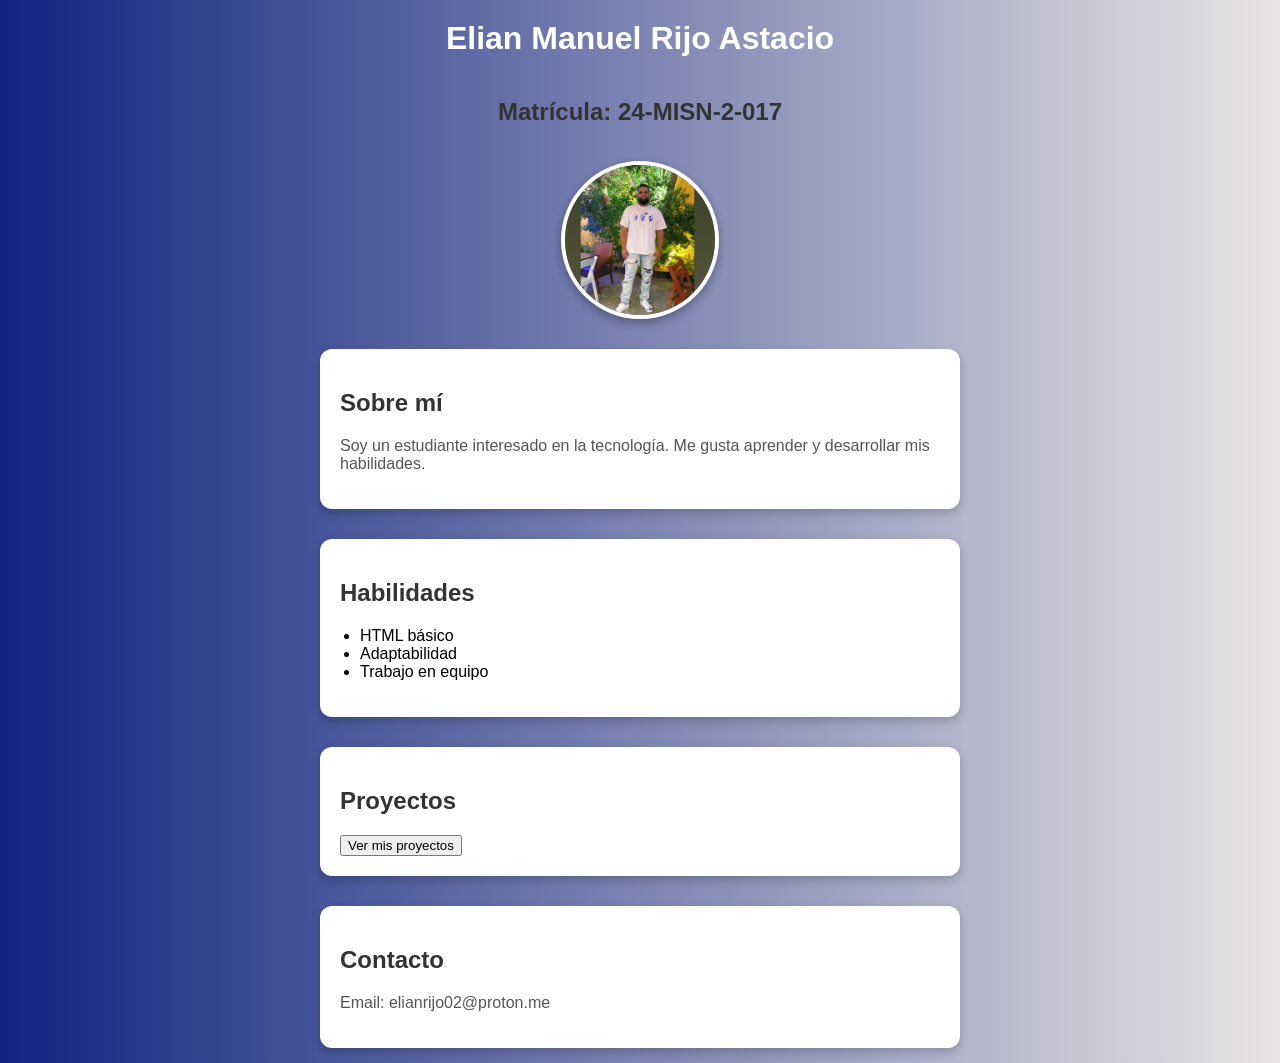
<file: index.html>
<!DOCTYPE html>
<html lang="es">
<head>
    <meta charset="UTF-8">
    <title>Portafolio - Elian Rijo</title>
    <link rel="stylesheet" href="styles.css">
</head>
<body>

    <h1>Elian Manuel Rijo Astacio</h1>
    <h2>Matrícula: 24-MISN-2-017</h2>
    <img src="foto.jpeg" alt="Foto" class="foto-perfil">

    <section>
        <h2>Sobre mí</h2>
        <p>
            Soy un estudiante interesado en la tecnología.
            Me gusta aprender y desarrollar mis habilidades.
        </p>
    </section>

    <section>
        <h2>Habilidades</h2>
        <ul>
            <li>HTML básico</li>
            <li>Adaptabilidad</li>
            <li>Trabajo en equipo</li>
        </ul>
    </section>

    <section>
        <h2>Proyectos</h2>
        <a href="proyectos.html" target="_blank">
        <button>Ver mis proyectos</button>
        </a>
    </section>

    <section>
        <h2>Contacto</h2>
        <p>Email: elianrijo02@proton.me</p>
    </section>

</body>
</html>
</file>
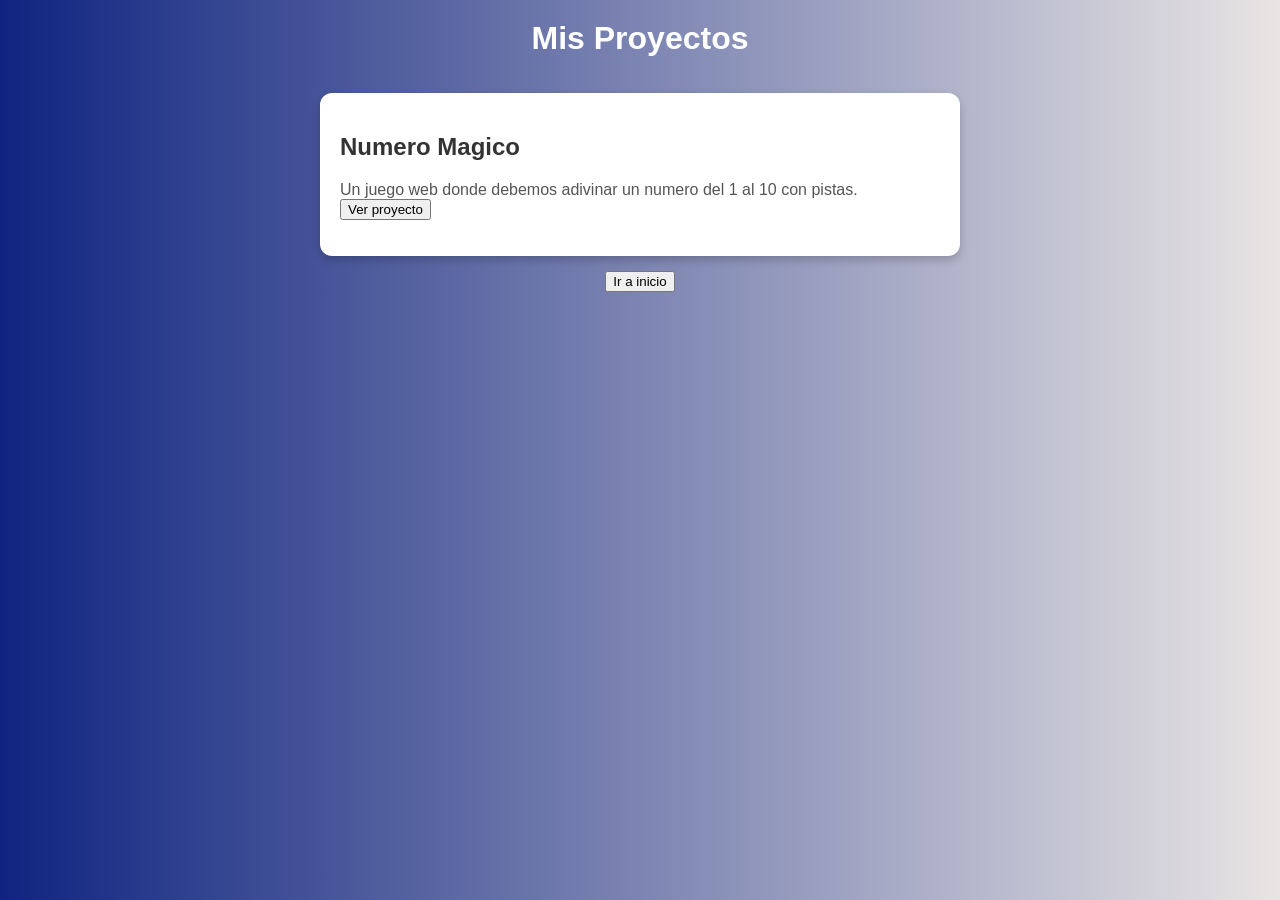
<file: proyectos.html>
<!DOCTYPE html>
<html lang="es">
<head>
    <meta charset="UTF-8">
    <title>Mis Proyectos</title>
    <link rel="stylesheet" href="styles.css">
</head>
<body>

    <h1>Mis Proyectos</h1>

    <section>
        <h2>Numero Magico</h2>
        <p>
        Un juego web donde debemos adivinar un numero del 1 al 10 con pistas.
            
        <a href="https://elianrijo31.github.io/Numero-magico/" target="_blank">
        <button>Ver proyecto</button>
        </a>
        </p>
    </section>
    <a href="https://elianrijo31.github.io/Portafolio/" target="_blank">
        <button>Ir a inicio</button>
        </a>

</body>
</html>
</file>
<file: styles.css>
body {
    font-family: Arial, sans-serif;
    background: linear-gradient(to right, #0f2480, #e9e5e4);
    margin: 0;
    padding: 0;
}

body {
    display: flex;
    flex-direction: column;
    align-items: center;
}

h1 {
    color: white;
    margin-top: 20px;
}

h2 {
    color: #333;
}

section {
    background: white;
    width: 80%;
    max-width: 600px;
    margin: 15px;
    padding: 20px;
    border-radius: 12px;
    box-shadow: 0 4px 10px rgba(0,0,0,0.2);
}

p {
    color: #555;
}

ul {
    padding-left: 20px;
}

.foto-perfil {
    width: 150px;
    height: 150px;
    border-radius: 50%;
    margin: 15px;
    object-fit: cover;
    border: 4px solid white;
    box-shadow: 0 4px 10px rgba(0,0,0,0.3);
}

section:hover {
    transform: scale(1.02);
    transition: 0.3s;
}
</file>
